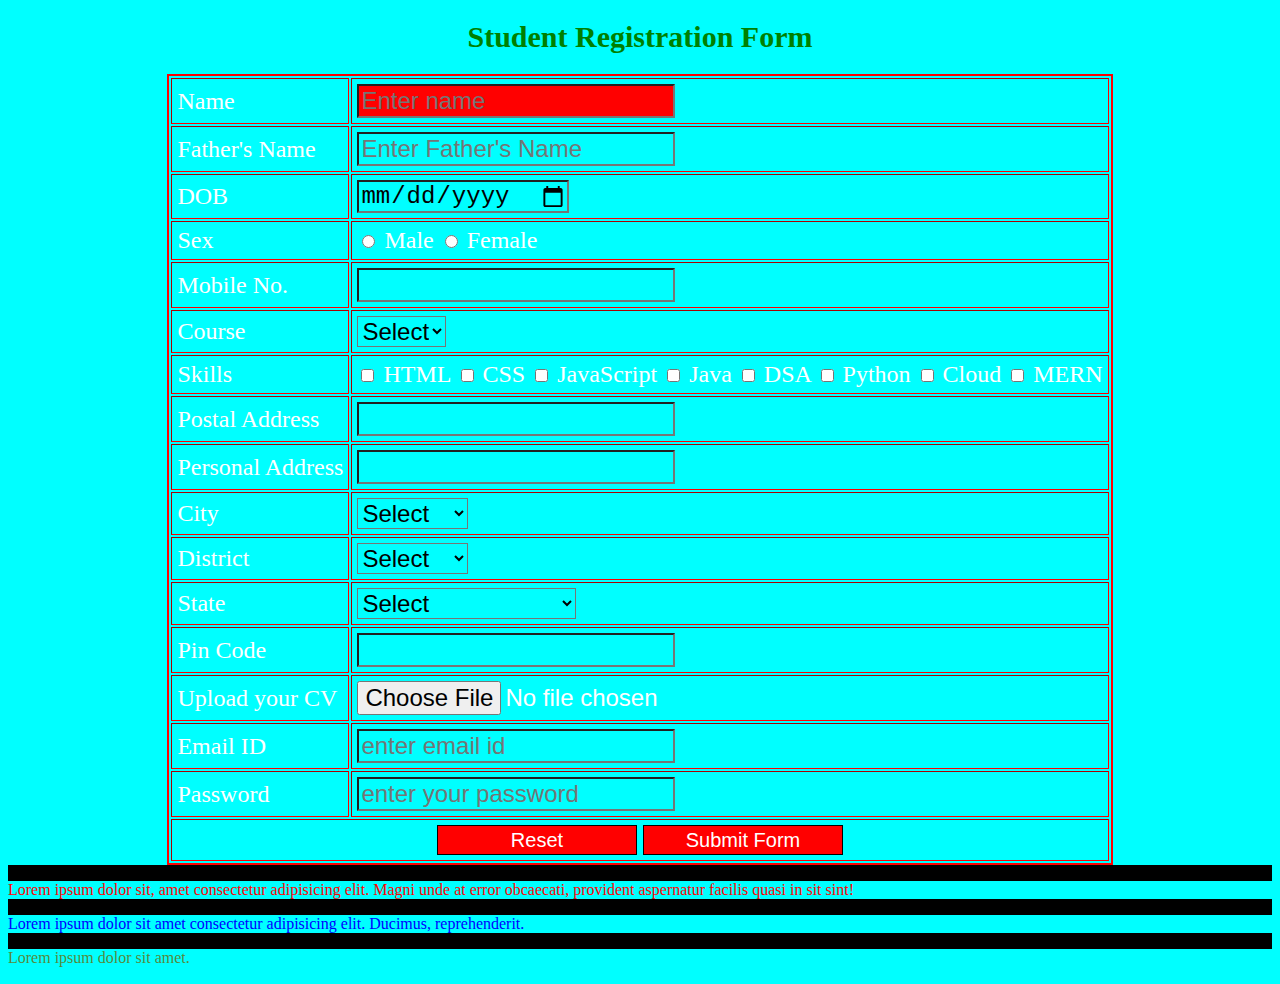
<file: Day2/index.html>
<!DOCTYPE html>
<html lang="en">
<head>
    <meta charset="UTF-8">
    <meta name="viewport" content="width=device-width, initial-scale=1.0">
    <title>Registration Form</title>
    <link rel="stylesheet" href="style.css">
    <style>
        *{
            background-color: aqua;
        }  
    </style>
</head>
<body>
    <form action="/submit" method="post"> 
    <h1 class="heading" style="color: green;">Student Registration Form</h1>
    <table class="table" border="1" cellpadding="10px">
        <tr>
            <td><label for="name">Name</label></td>
            <td><input type="text" id="name" placeholder="Enter name" required class="input"></td>
        </tr>
        <tr>
            <td><label for="Father's name">Father's Name</label></td>
            <td><input type="text" id="Father's name" placeholder="Enter Father's Name" required class="input"></td>
        </tr>
         <tr>
            <td><label for="dob">DOB</label></td>
            <td><input type="date" id="dob" class="input"></td>
        </tr>
        
        <tr>
            <td><label for="radio">Sex</label></td>
            <td><input type="radio" name="gender" id="male" value="male" class="input">
                <label for="male">Male</label>
                <input type="radio" name="gender" id="female" value="female" class="input">
                <label for="female">Female</label>
            </td>
        </tr>
         <tr>
            <td><label for="tel">Mobile No.</label></td>
            <td><input type="tel" id="tel" required class="input"></td>
        </tr>
         <tr>
            <td><label for="text">Course</label></td>
            <td>
                <select required class="input">
                <option value="select">Select</option>
                <option value="BTech">Btech</option>
                <option value="BCA">BCA</option>
                <option value="BBA">BBA</option>
            </select>
        </td>
        </tr>
        <tr>
            <td><label for="text">Skills</label></td>
            <td><input type="checkbox">
                <label for="checkbox" >HTML</label>
                <input type="checkbox">
                <label for="checkbox">CSS</label>
                <input type="checkbox">
                <label for="checkbox">JavaScript</label>
                <input type="checkbox">
                <label for="checkbox">Java</label>
                <input type="checkbox">
                <label for="checkbox">DSA</label>
                <input type="checkbox">
                <label for="checkbox">Python</label>
                <input type="checkbox">
                <label for="checkbox">Cloud</label>
                <input type="checkbox">
                <label for="checkbox">MERN</label>
            </td>
        </tr>
        <tr>
            <td><label for="add">Postal Address</label></td>
            <td><input type="text" id="add" class="input" required></td>
        </tr>
        <tr>
            <td><label for="address">Personal Address</label></td>
            <td><input type="text" id="address" class="input" required></td>
        </tr>
        <tr>
            <td><label for="text">City</label></td>
            <td>
                <select class="input">
                <option value="select">Select</option>
                <option value="Chhata">Chhata</option>
                <option value="Mathura">Mathura</option>
                <option value="Kosi">Kosi</option>
            </select></td>
        </tr>
        <tr>
            <td><label for="text">District</label></td>
            <td>
                <select class="input">
                <option value="select">Select</option>
                <option value="mathura">Mathura</option>
                <option value="agra">Agra</option>
                <option value="Palwal">Palwal</option>
            </select>
            </td>
        </tr>
        <tr>
            <td><label for="text">State</label></td>
            <td>
                <select class="input">
                <option value="select">Select</option>
                <option value="UP">Uttar Pradesh</option>
                <option value="HR">Haryana</option>
                <option value="HP">Himachal Pradesh</option>
            </select>
            </td>
        </tr>
        <tr>
            <td><label for="pincode">Pin Code</label></td>
            <td><input type="text" id="pincode" required class="input"></td>
        </tr>
        <tr>
        <td><label for="file">Upload your CV</label></td>
            <td><input type="file" id="file" class="input"></td>
        </tr>
        <tr>
            <td><label for="mail">Email ID</label></td>
            <td><input type="text" id="mail" placeholder="enter email id" class="input"></td>
        </tr>
        <tr>
            <td><label for="password">Password</label></td>
            <td><input type="password" id="password" placeholder="enter your password" class="input"></td>
        </tr>
        <tr>
            <td class="button" colspan="2">
                <button class="buttons">Reset</button>
                <button class="buttons">Submit Form</button>
            </td>
        </tr>
    </table>
    </form>
    <div>
        <p>Lorem ipsum dolor sit, amet consectetur adipisicing elit. 
            Magni unde at error obcaecati, provident aspernatur facilis
            quasi in sit sint!</p>
    </div>
    <p>Lorem ipsum dolor sit amet consectetur adipisicing elit. Ducimus, reprehenderit.</p>
    <p class="rgb">Lorem ipsum dolor sit amet.</p>
</body>
</html>
</file>
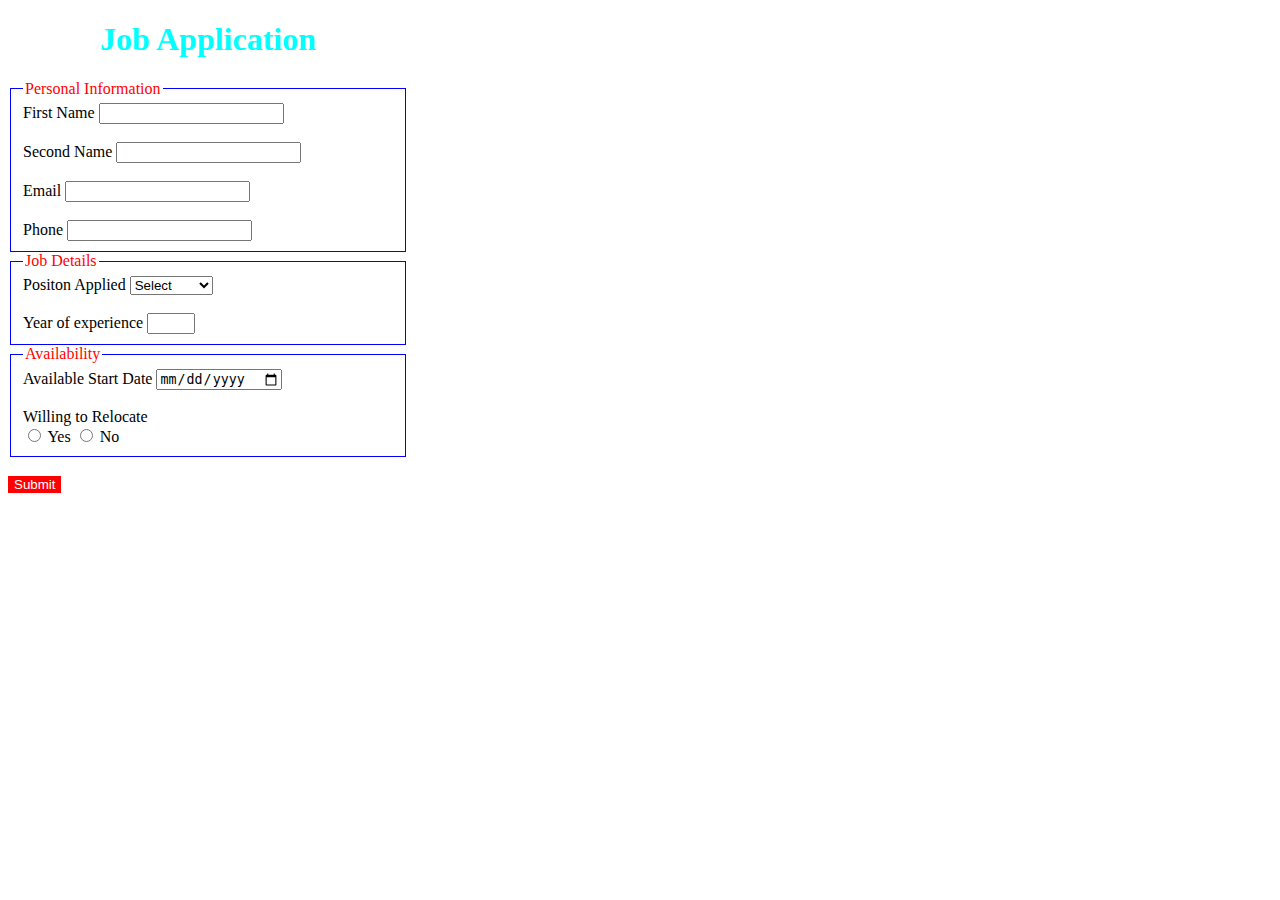
<file: Day3/index.html>
<!DOCTYPE html>
<html lang="en">
<head>
  <meta charset="UTF-8">
  <meta name="viewport" content="width=device-width, initial-scale=1.0">
  <link rel="stylesheet" href="style.css">
  <title>Job Application Form</title>
</head>
<body>
  <h1>Job Application</h1>
  <form action="">
  <fieldset class="field">
    <legend>Personal Information</legend>
    <label for="firstname">First Name</label>
    <input type="text" id="firstname"></br>
    </br>
    <label for="secondname">Second Name</label>
    <input type="text" id="secondname"></br>
    </br>
     <label for="email">Email</label>
    <input type="text" id="email"></br>
    </br>
     <label for="pfone">Phone</label>
    <input type="tel" id="phone"></br>
  </fieldset>
  <fieldset class="field">
    <legend>Job Details</legend>
    <label for="Positon">Positon Applied</label>
    <select name="Positon" id="positon">
      <option value="select">Select</option>
      <option value="hr">HR</option>
      <option value="Manager">Manager</option>
      <option value="Director">Director</option>
      <option value="Developer">Developer</option>
    </select>
    </br>
    </br>
    <label for="experience">Year of experience</label>
    <input type="number" min="1" max="5" step="1">
  </fieldset>
  <fieldset class="field">
    <legend>Availability</legend>
    <label for="date">Available Start Date</label>
    <input type="date" name="date" id="date"></br>
    </br>
    <label for="">Willing to Relocate</label></br>
    <input type="radio" name="available" id="yes" value="yes">
    <label for="yes">Yes</label>
                <input type="radio" name="available" id="no" value="no">
                <label for="no">No</label>
  </fieldset>
  </br>
  <button id="submit-button">Submit</button>
  
  </form>

</body>
</html>
</file>
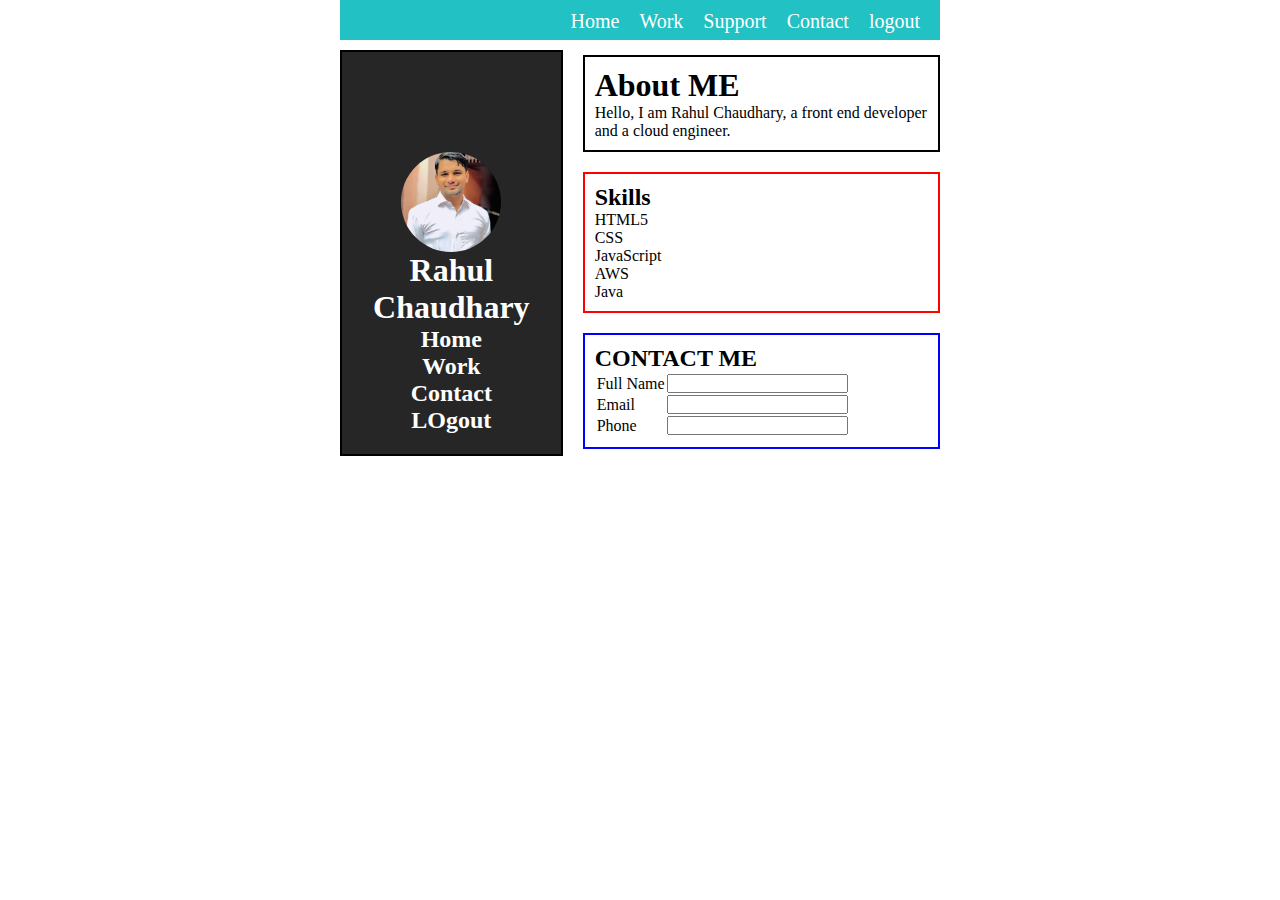
<file: Day4/index.html>
<!DOCTYPE html>
<html lang="en">
<head>
  <meta charset="UTF-8">
  <meta name="viewport" content="width=device-width, initial-scale=1.0">
  <title>Profile</title>
  <link rel="stylesheet" href="style.css">
</head>
<body>
  <div>
    <nav class="nav">
      <a href="#home">Home</a>
      <a href="#work">Work</a>
      <a href="#sipport">Support</a>
      <a href="#contact">Contact</a>
      <a href="#logout">logout</a>
    </nav>
    <div class="container">
      <div class="left">
        <img src="rahul.img.jpg" alt="Profile Image" id="profile-image">
        <h1>Rahul Chaudhary</h1>
        <h2>Home</h2>
        <h2>Work</h2>
        <h2>Contact</h2>
        <h2>LOgout</h2>
      </div>

      <div class="right-box">
          <div class="box1">
            <h1>About ME</h1>
            <p>Hello, I am Rahul Chaudhary, a front end developer and a cloud engineer.</p>
          </div>

          <div class="box2">
            <h2>Skills</h2>
            <ul>
              <li>HTML5</li>
              <li>CSS</li>
              <li>JavaScript</li>
              <li>AWS</li>
              <li>Java</li>
          </ul>
          </div>
          <div class="box3">
            <h2>CONTACT ME</h2>
            <table>
              <tr>
                <td><label for="">Full Name</label></td>
                <td><input type="text"></td>
              </tr>
              <tr>
                <td><label for="">Email</label></td>
                <td><input type="text"></td>
              </tr>
              <tr>
                <td><label for="">Phone</label></td>
                <td><input type="tel"></td>
              </tr>
            </table>
          </div>
      </div>
    </div>
  </div>
</body>
</html>
</file>
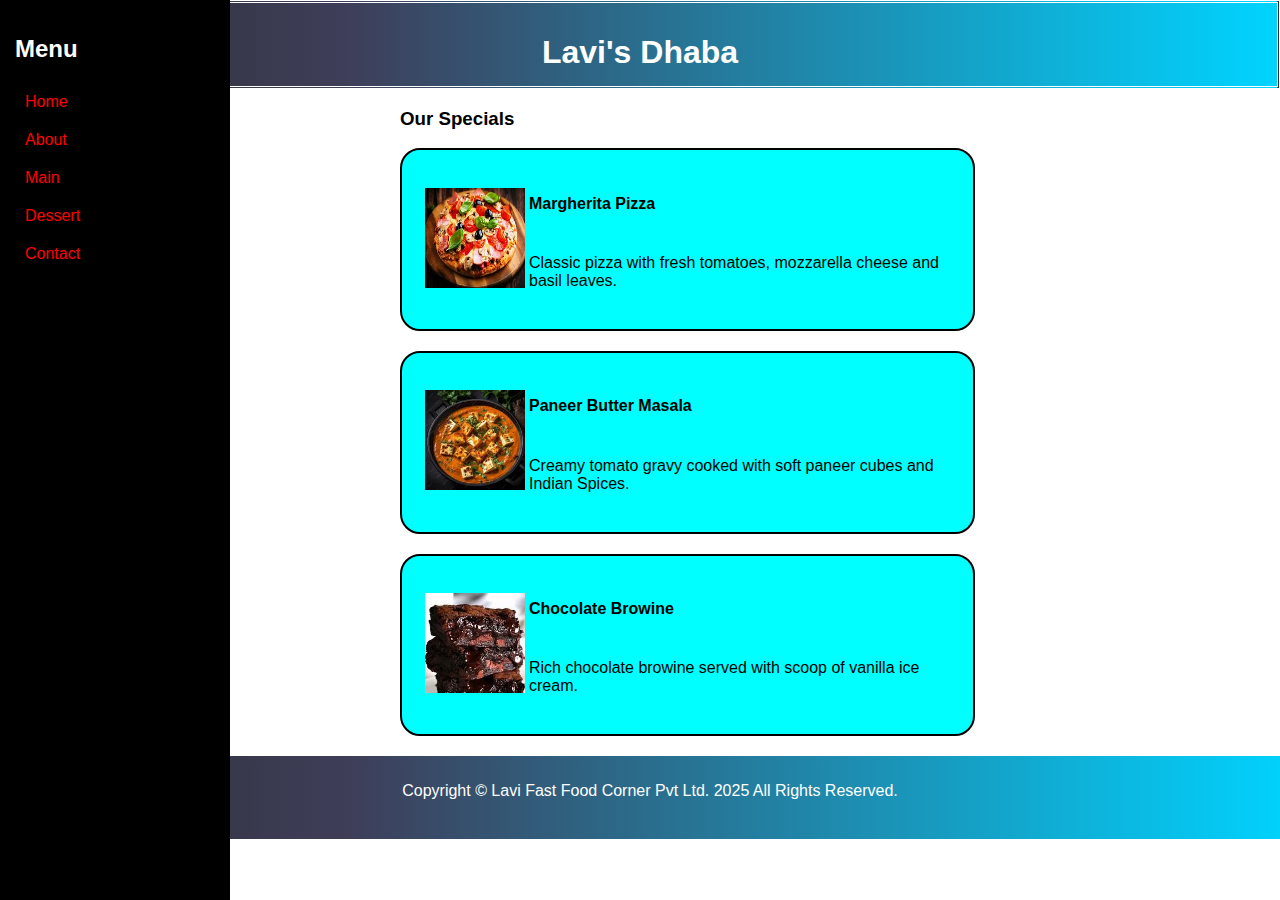
<file: Day5/index.html>
<!DOCTYPE html>
<html lang="en">
<head>
  <meta charset="UTF-8">
  <meta name="viewport" content="width=device-width, initial-scale=1.0">
  <title>Recipe Project</title>
  <link rel="stylesheet" href="style.css">
</head>
<body>
  <div class="container">
  <div class="header">
    <h1>Lavi's Dhaba</h1>
  </div>

      <div class="sidebar">
          <h2>Menu</h2>
          <a href="">Home</a>
          <a href="">About</a>
          <a href="">Main</a>
          <a href="">Dessert</a>
          <a href="">Contact</a>
      </div>

    <div class="right">
    <h3>Our Specials</h3>
    <div class="item">
      <table>
        <tr>
          <td rowspan="2"><img src="pizza.jpg" alt="pizza"></td>
          <td><h4>Margherita Pizza</h4></td>
        </tr>
        <tr>
          <td>
            <p>Classic pizza with fresh tomatoes, mozzarella cheese and basil leaves.</p>
          </td>
        </tr>
      </table>
    </div>

    <div class="item">
      <table>
        <tr>
          <td rowspan="2"><img src="butter.jpeg" alt="paneer butter"></td>
          <td><h4>Paneer Butter Masala</h4></td>
        </tr>
        <tr>
          <td>
            <p>Creamy tomato gravy cooked with soft paneer cubes and Indian Spices.</p>
          </td>
        </tr>
      </table>
    </div>

    <div class="item">
      <table>
        <tr>
          <td rowspan="2"><img src="chocolate.jpeg" alt="chocolate"></td>
          <td><h4>Chocolate Browine</h4></td>
        </tr>
        <tr>
          <td>
             <p>Rich chocolate browine served with scoop of vanilla ice cream.</p>
          </td>
        </tr>
      </table>
    </div>
    </div>
    <footer>
      <p> 
          Copyright &copy; Lavi Fast Food Corner Pvt Ltd. 2025 All Rights Reserved.
      </p>
    </footer>
    </div>
</body>
</html>
</file>
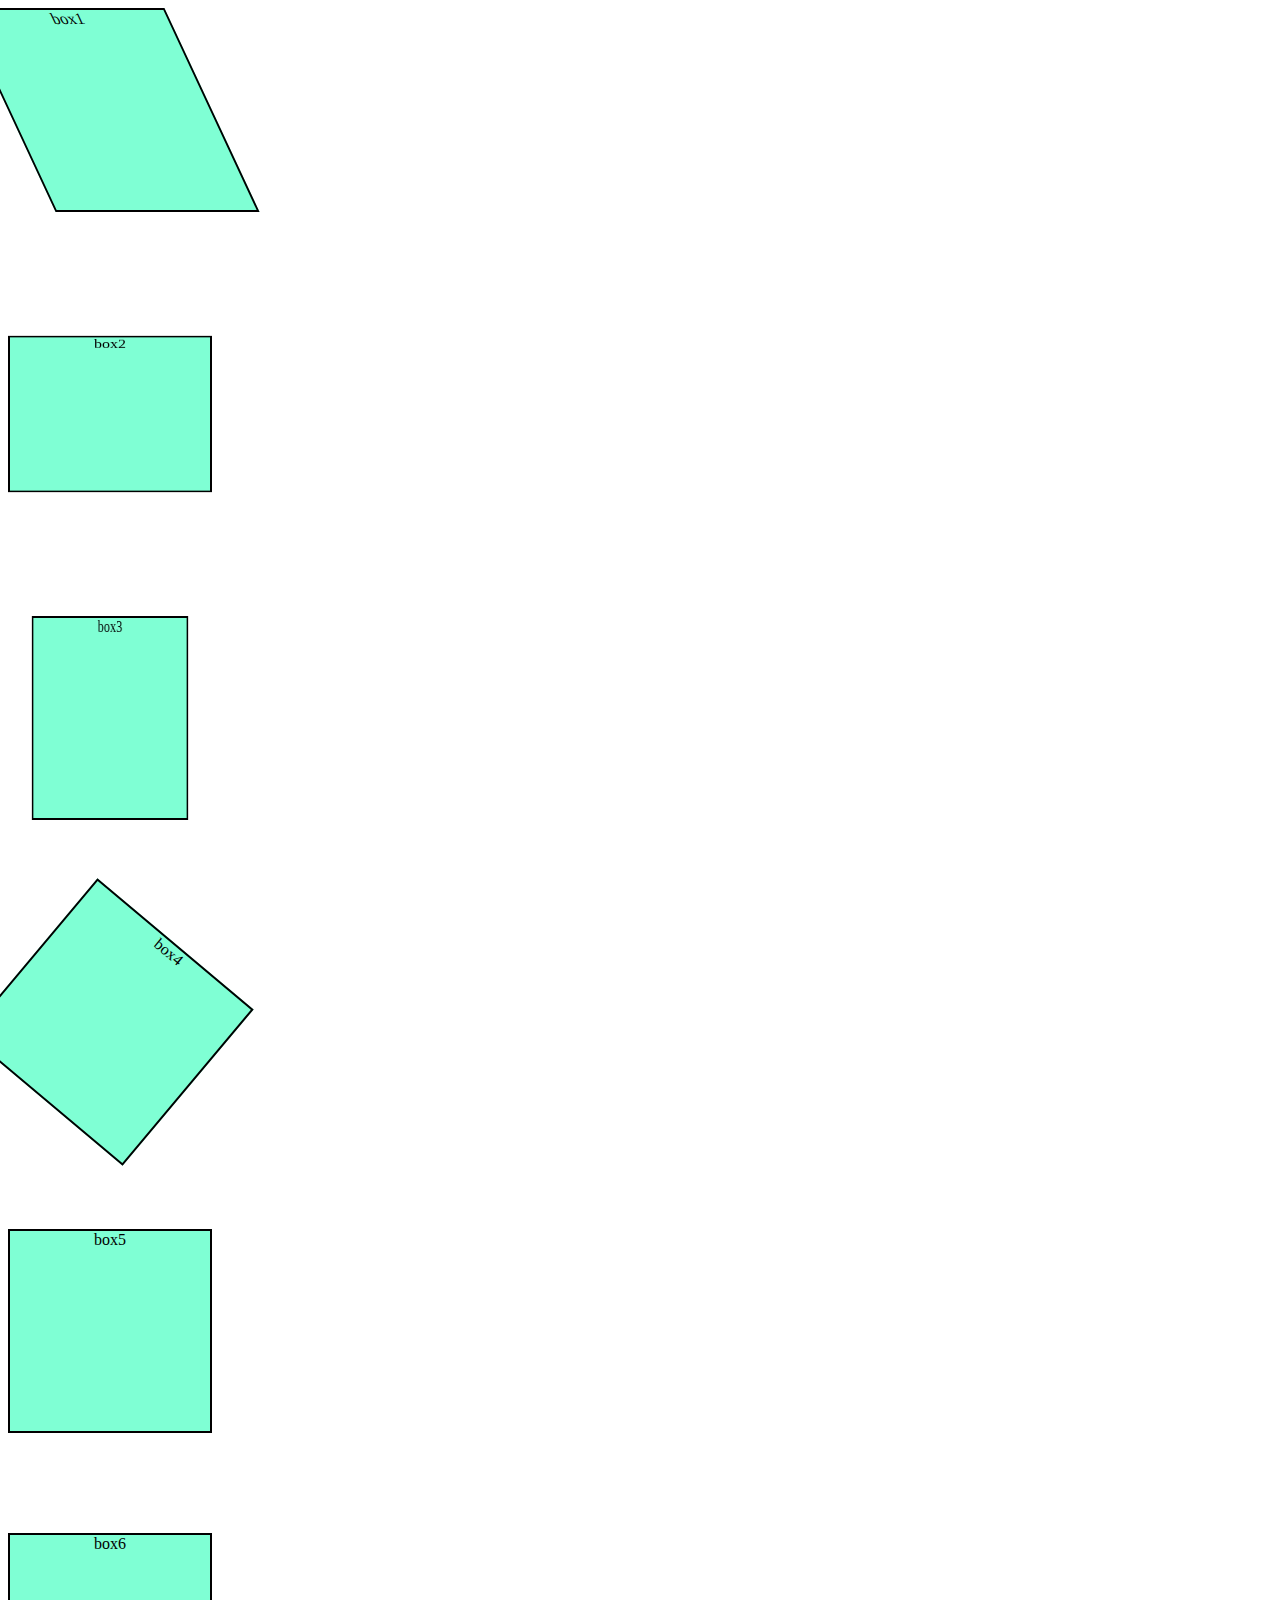
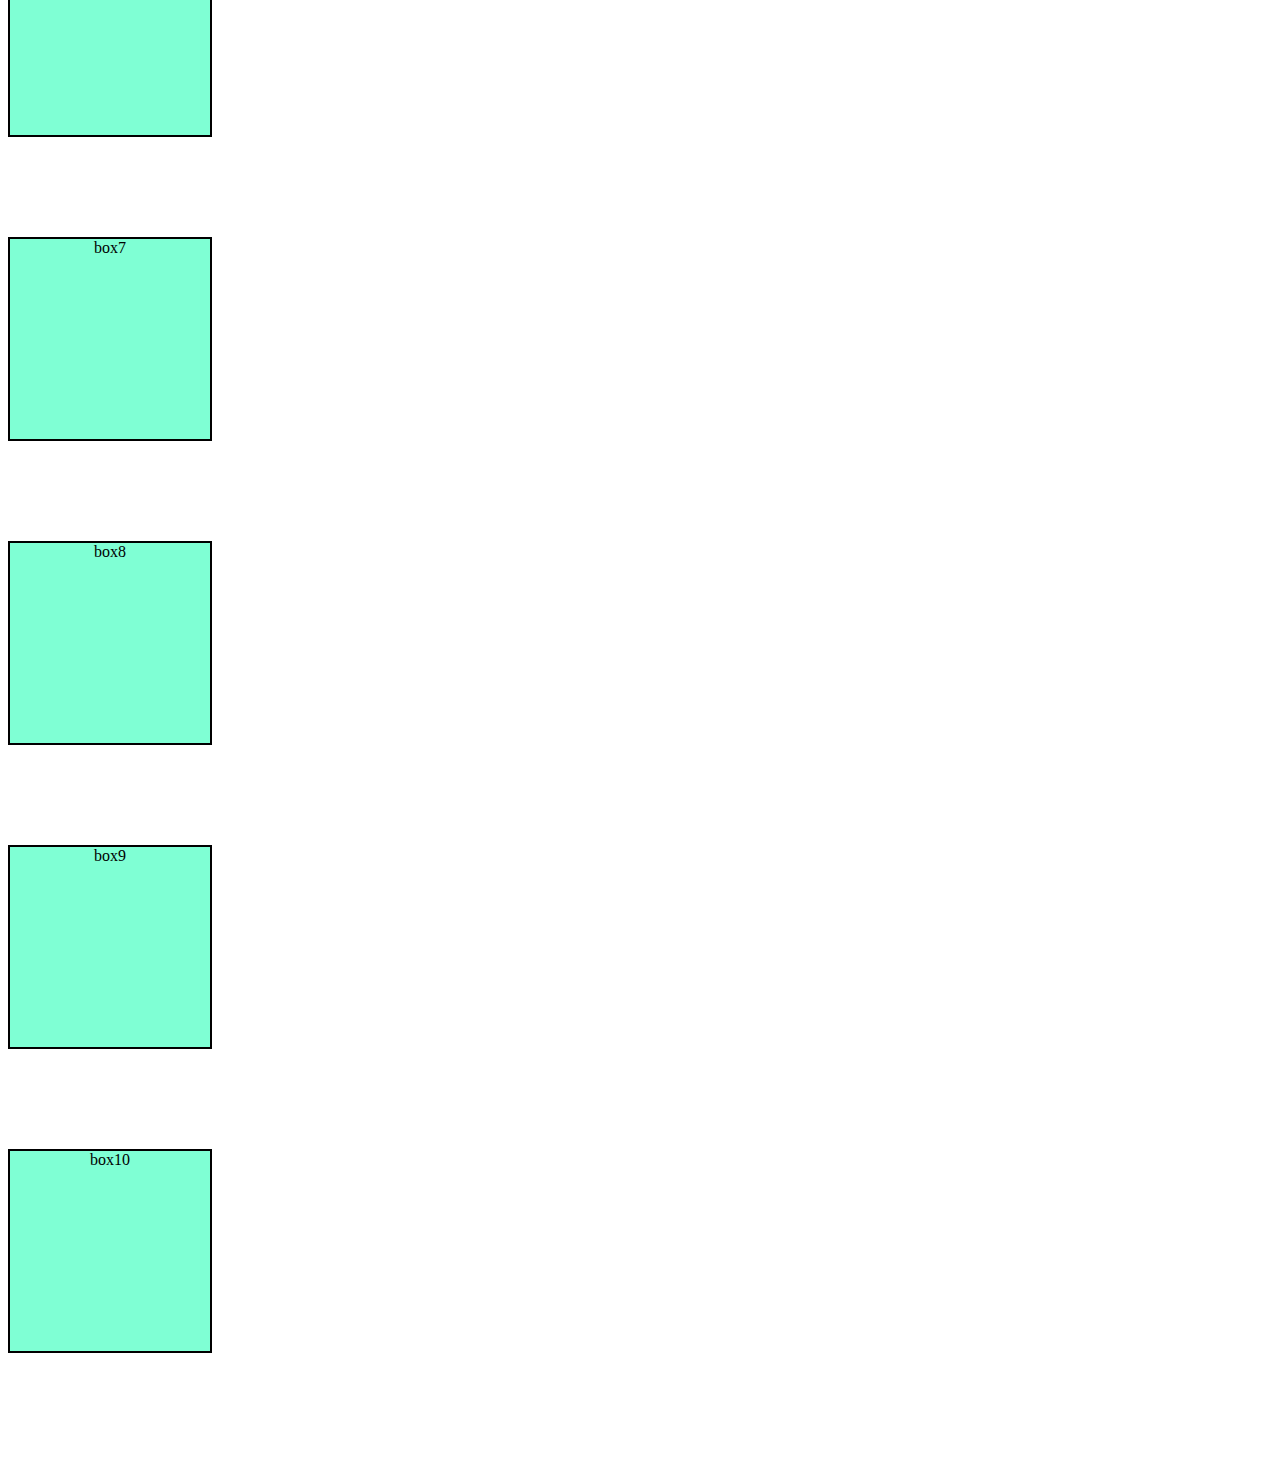
<file: Day8/index.html>
<!DOCTYPE html>
<html lang="en">
<head>
  <meta charset="UTF-8">
  <meta name="viewport" content="width=device-width, initial-scale=1.0">
  <title>Document</title>
  <link rel="stylesheet" href="style.css">
  
</head>
<body>
  <div class="box">
  <div class="box1">box1</div>
  <div class="box2">box2</div>
  <div class="box3">box3</div>
  <div class="box4">box4</div>
  <div class="box5">box5</div>
  <div class="box6">box6</div>
  <div class="box7">box7</div>
  <div class="box8">box8</div>
  <div class="box9">box9</div>
  <div class="box10">box10</div>
  </div>
</body>
</html>
</file>
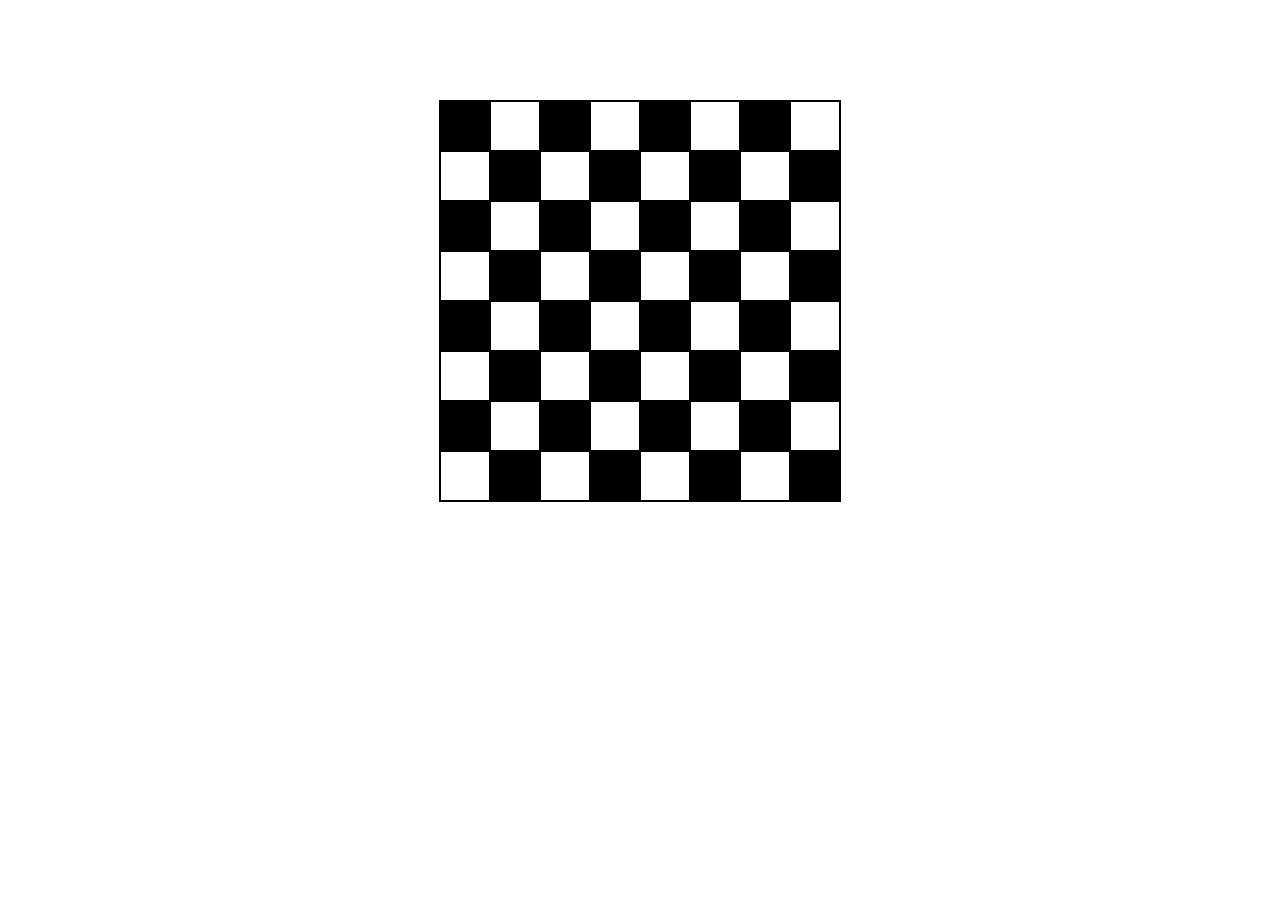
<file: Day4/chess.html>
<!DOCTYPE html>
<html lang="en">
<head>
  <meta charset="UTF-8">
  <meta name="viewport" content="width=device-width, initial-scale=1.0">
  <title>Chess Board</title>
  <style>
    *{
      padding: 0;
      margin: 0;
      box-sizing: border-box;
    }
    body{
      display: grid;
      place-items: center;
    }
    div{
      border: 1px solid;
    }
    .container{
      display: grid;
      grid-template-columns: repeat(8,1fr);
      text-align: center;
      margin:100px;
    }
    #black{
      background-color: black;
      height:50px;
      width:50px;
      border: 1px solid;
    }
  </style>
</head>
<body>
  <div class="container">
   <div id="black"></div>
   <div></div>
   <div id="black"></div>
   <div></div>
   <div id="black"></div>
   <div></div>
   <div id="black"></div>
   <div></div>
   <div></div>
   <div id="black"></div>
   <div></div>
   <div id="black"></div>
   <div></div>
   <div id="black"></div>
   <div></div>
   <div id="black"></div>
   <div id="black"></div>
   <div></div>
   <div id="black"></div>
   <div></div>
   <div id="black"></div>
   <div></div>
   <div id="black"></div>
   <div></div>
   <div></div>
   <div id="black"></div>
   <div></div>
   <div id="black"></div>
   <div></div>
   <div id="black"></div>
   <div></div>
   <div id="black"></div>
   <div id="black"></div>
   <div></div>
   <div id="black"></div>
   <div></div>
   <div id="black"></div>
   <div></div>
   <div id="black"></div>
   <div></div>
   <div></div>
   <div id="black"></div>
   <div></div>
   <div id="black"></div>
   <div></div>
   <div id="black"></div>
   <div></div>
   <div id="black"></div>
   <div id="black"></div>
   <div></div>
   <div id="black"></div>
   <div></div>
   <div id="black"></div>
   <div></div>
   <div id="black"></div>
   <div></div>
   <div></div>
   <div id="black"></div>
   <div></div>
   <div id="black"></div>
   <div></div>
   <div id="black"></div>
   <div></div>
   <div id="black"></div>
   

  </div>
</body>
</html>
</file>
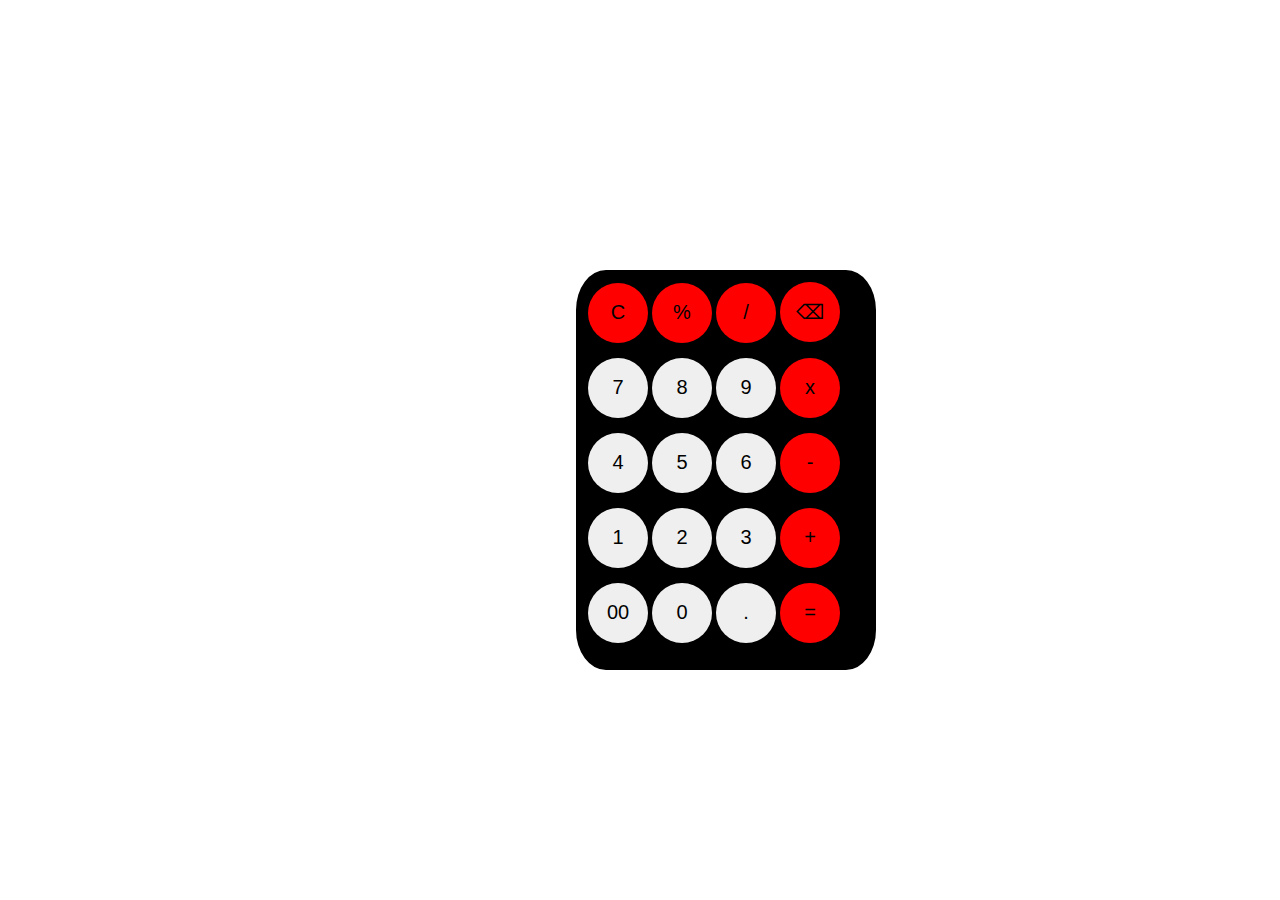
<file: Day6/calculator.html>
<!DOCTYPE html>
<html lang="en">
<head>
  <meta charset="UTF-8">
  <meta name="viewport" content="width=device-width, initial-scale=1.0">
  <title>Document</title>
  <link rel="stylesheet" href="calculator.css">
</head>
<body>
  <div class="container">
    <p>
      <button class="color">C</button>
      <button class="color">%</button>
      <button class="color">/</button>
      <button class="color">⌫</button>
    </p>
    <p>
      <button>7</button>
      <button>8</button>
      <button>9</button>
      <button class="color">x</button>
    </p>
    <p>
      <button>4</button>
      <button>5</button>
      <button>6</button>
      <button class="color">-</button>
    </p>
    <p>
      <button>1</button>
      <button>2</button>
      <button>3</button>
      <button class="color">+</button>
    </p>
    <p>
      <button>00</button>
      <button>0</button>
      <button>.</button>
      <button class="color">=</button>
    </p>
  </div>
</body>
</html>
</file>
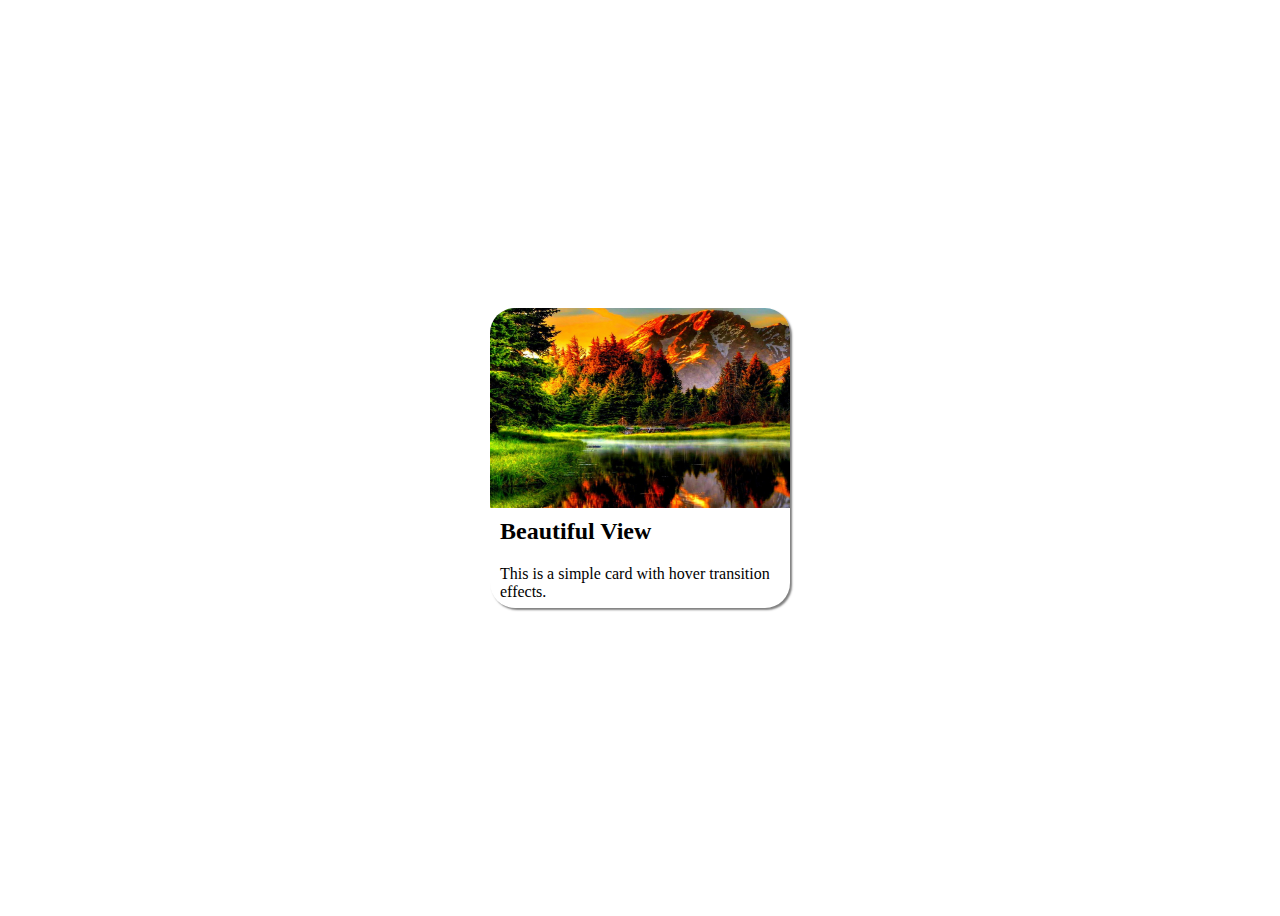
<file: Day8/task1.html>
<!DOCTYPE html>
<html lang="en">
<head>
  <meta charset="UTF-8">
  <meta name="viewport" content="width=device-width, initial-scale=1.0">
  <title>Document</title>
  <style>
    body{
      height: 100vh;
      display: flex;
      justify-content: center;
      align-items: center;
    }
    .box{
      height:300px;
      width:300px;
      border-radius: 25px;
      display: flex;
      flex-direction: column;
      box-shadow: 2px 2px 2px rgba(0, 0, 0, 0.5);
      transition: linear 3s;
    }
    .box:hover{
      transform: scale(0.9);
    }
    img{
      height:200px;
      width:300px;
      border-top-left-radius: 25px;
      border-top-right-radius: 25px;
      transition: linear 2s;
    }
    img:hover{
      transform: scale(1.1);
    }
    h2,p{
      padding: 10px;
      margin:0;
    }
  </style>
</head>
<body>
  <div class="box">
    <img src="nature.jpg" alt="nature">
    <h2>Beautiful View</h2>
    <p>This is a simple card with hover transition effects.</p>
  </div>
</body>
</html>
</file>
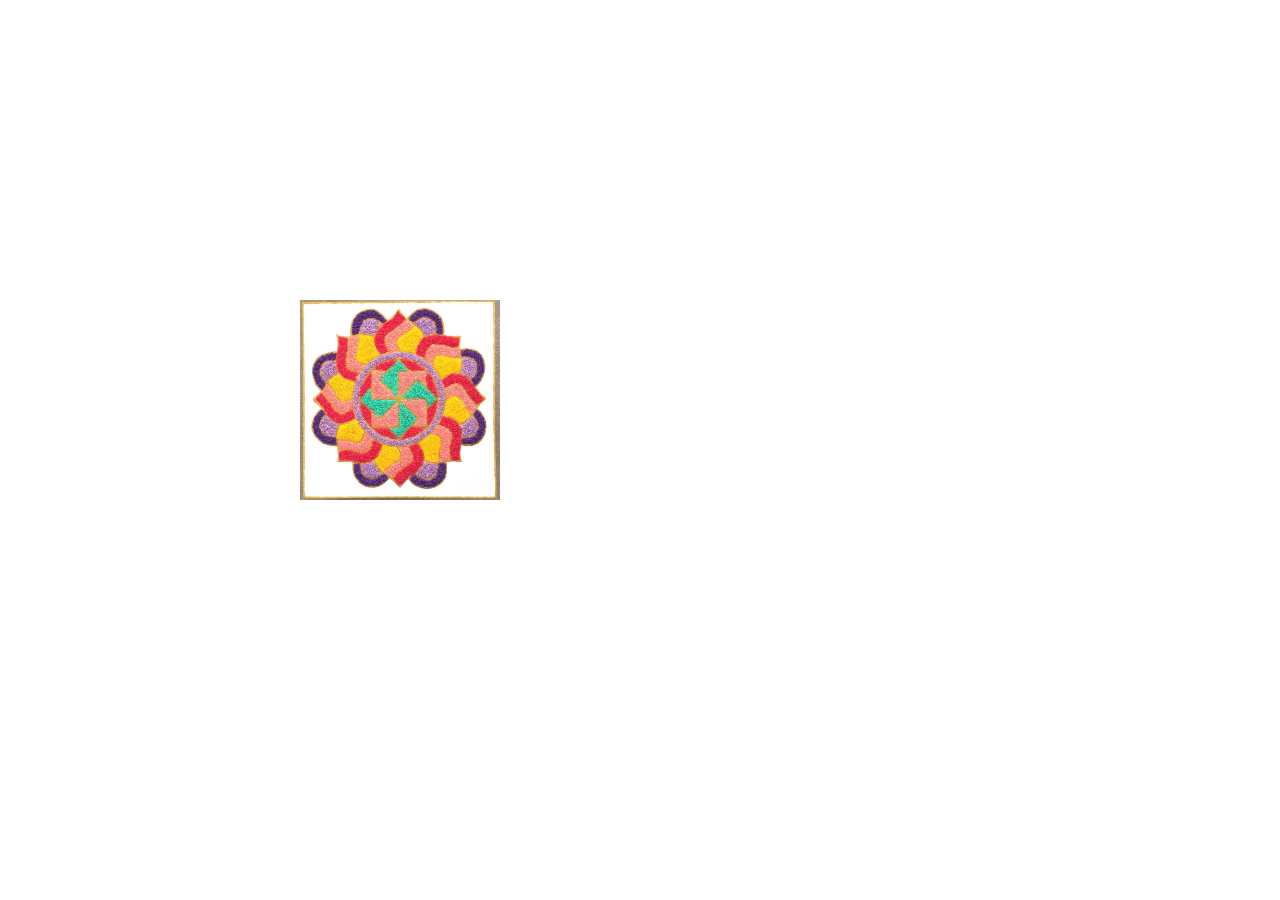
<file: Day8/task2.html>
<!DOCTYPE html>
<html lang="en">
<head>
  <meta charset="UTF-8">
  <meta name="viewport" content="width=device-width, initial-scale=1.0">
  <title>Animation</title>
  <style>
.image {
  height: 200px;
  width: 200px;
  margin: auto;
  position: fixed;
  top: 300px;
  left: 300px;
  animation-name: rotate;
  animation-duration: 2s;
  animation-delay: 2s;
  animation-iteration-count: infinite;
  animation-timing-function: linear;
  animation-direction: normal;
}
@keyframes rotate {
  from {
    transform: rotate(0deg)
  }
  to {
    transform:rotate(360deg)
  }
}
  </style>
</head>
<body>
  <div class="box">
    <img src="rangoli.jpg" alt="rangoli" class="image">
  </div>
</body>
</html>
</file>
<file: Day2/style.css>
/* element selector */
body{
    background-color: black;
    color: white;
}
td{
    padding:5px;
}


/*class selector*/
.heading{
    font-size:30px;
    text-align: center;
    color: blue;
}
.table{
    border: 2px solid red;
    font-size:1.5rem;
    align-content: center;
    margin: auto;
}

.input{
    font-size: 1.5rem;
}
.buttons{
    font-size: 1.25rem;
    border: none;
    background-color: red;
    color: white;
    border: 1px solid black;
    width:200px;
    height:30px;
}
.button{
    text-align: center;
    vertical-align: middle;
}
/*pseudo attributes */
.buttons:hover{
    background-color: blue;
}

/*id selector*/  
#name{
    background-color: red;
    color: white;
}
/* descendent selector */
div{p{color: red;}}
p{color: blue;}
.rgb{
    color:rgba(97, 121, 24, 0.884)
}
</file>
<file: Day3/style.css>
body{
  max-width:400px;
}
h1{
  color: aqua;
  text-align: center;
}
legend{
  color: red;
}
.field{
  border: 1px solid blue;
}
#submit-button{
  border: none;
  background-color: red;
  color: white;
}
#submit-button:hover{
  background-color: blue;
}
</file>
<file: Day4/style.css>
*{
  padding: 0;
  margin: 0;box-sizing: border-box;
}
body{
  width:600px;
  margin: auto;
  height: 100%;
}
.nav{
  display: flex;
  background-color:#22C1C3;
  height:40px;
  justify-content: flex-end;
  padding: 10px;
  padding-right:20px;
  column-gap: 20px;
  font-size: 1.25rem;
}
.nav a{
  color: white;
  text-decoration: none;
}
a:hover{
  text-decoration: underline;
  color: red;
}
a:visited{
  color: orange;
}
.container{
  display: flex;
  gap:20px;
  padding-top:10px;
}

.left{
  display: flex;
  flex-direction:column;
  border: 2px solid black;
  align-items: center;
  text-align: center;
  padding: 20px;
  padding-top: 100px;
  column-gap:5px;
  background-color: rgba(23, 23, 23, 0.936);
  color: white;
}
#profile-image{
  height: 100px;
  width: 100px;
  border-radius:100%;
}
.right{
  display: flex;
  flex-direction: column; 
  gap:20px; 
  height: 100%;
}
.box1{
  display: flex;
  flex-direction: column;
  border: 2px solid black;
  text-align: left;
  margin-top:5px;
  margin-bottom: 20px;
  padding:10px;
}
.box2{
  border: 2px solid red;
  padding:10px;
  margin-bottom: 20px;
}
li{
  list-style-type:none;
}
.box3{
  border: 2px solid blue;
  padding: 10px;
}
</file>
<file: Day5/style.css>
body{
  margin:0;
  font-family: Arial, Helvetica, sans-serif;
  padding:0;
  box-sizing: border-box;
  overflow-x: hidden;
}
.header{
  color: white;
  text-align: center;
  padding:10px;
  border-style: double;
  height:7vh;
  background: #2d2d33;
  background: linear-gradient(90deg, rgba(45, 45, 51, 1) 0%, rgba(62, 62, 89, 1) 27%, rgba(0, 212, 255, 1) 100%);
}
.sidebar{
  display: block;
  width: 200px;
  background:black;
  color: white;
  height: 100vh;
  padding: 15px;
  position: fixed;
  top:0;
  left:0;

}
.sidebar a{
  display: flex;
  text-decoration: none;
  color: white;
  padding:10px;
}
.sidebar a:hover{
  background:#575757;
  text-decoration: underline;
}
.sidebar a:visited{
  color: red;
}
.right{
  margin-left:400px;
  display: inline-block;
}
.item{
  height: 100%;
  width:80%;
  border: 2px solid black;
  border-radius: 20px;
  background-color: aqua;
  padding: 20px;
  margin-bottom: 20px;
}
footer{
  color: white;
  text-align: center;
  padding:10px;
  width: 100%;
  border-style:none;
  height:7vh;
  background: #2d2d33;
  background: linear-gradient(90deg, rgba(45, 45, 51, 1) 0%, rgba(62, 62, 89, 1) 27%, rgba(0, 212, 255, 1) 100%);
}
img{
  height: 100px;
  width: 100px;
}
</file>
<file: Day8/style.css>
.box{
  display: flex;
  flex-direction: column;
}
.box1{
  border: 2px solid black;
  background-color: aquamarine;
  width: 200px;
  height: 200px;
  margin-bottom:100px;
  text-align: center;
  transform: translate(100px,100px);
  transform: rotate(60deg);
  transform: skewX(25deg);
}
.box2{
  border: 2px solid black;
  background-color: aquamarine;
  width: 200px;
  height: 200px;
  margin-bottom:100px;
  text-align: center;
  transform: rotateX(40deg);
}
.box3{
  border: 2px solid black;
  background-color: aquamarine;
  width: 200px;
  height: 200px;
  margin-bottom:100px;
  text-align: center;
  transform: rotateY(40deg);
}
.box4{
  border: 2px solid black;
  background-color: aquamarine;
  width: 200px;
  height: 200px;
  margin-bottom:105px;
  text-align: center;
  transform: rotateZ(40deg);
}
.box5{
  border: 2px solid black;
  background-color: aquamarine;
  width: 200px;
  height: 200px;
  margin-bottom:100px;
  text-align: center;
  transition: width 5s ease;
}
.box5:hover{
  width: 500px;
}
.box6{
  border: 2px solid black;
  background-color: aquamarine;
  width: 200px;
  height: 200px;
  margin-bottom:100px;
  text-align: center;
}
.box6:hover{
  transition-timing-function: linear;
}
.box7{
  border: 2px solid black;
  background-color: aquamarine;
  width: 200px;
  height: 200px;
  margin-bottom:100px;
  text-align: center;
 transition-timing-function:ease-in;
}
.box8{
  border: 2px solid black;
  background-color: aquamarine;
  width: 200px;
  height: 200px;
  margin-bottom:100px;
  text-align: center;
  transition-timing-function: ease-out;
}
.box9{
  border: 2px solid black;
  background-color: aquamarine;
  width: 200px;
  height: 200px;
  margin-bottom:100px;
  text-align: center;
  transition-timing-function: ease-in-out;
}
.box10{
  border: 2px solid black;
  background-color: aquamarine;
  width: 200px;
  height: 200px;
  margin-bottom:100px;
  text-align: center;
  transition: width 2s, height 2s, transform 2s;
}
.box10:hover{
  width:250px;
  height: 250px;
  transform: rotate(360deg);
}
</file>
<file: Day6/calculator.css>
*{
  padding: 0;
  margin: 0;
  box-sizing: border-box;
}
body{
  height: 100vh;
  width: 100vw;
}
.container{
  height:400px;
  width:300px;
  border: 2px solid black;
  border-radius: 10%;
  position:relative;
  top:30%;
  left:45%;
  background-color: black;
}
p{
  margin:5px;
  padding:5px;
}
button{
  border: none;
  border-radius: 50%;
  height:60px;
  width:60px;
  font-size: 20px;
  text-align: center;    
}
.color{
  background-color: red;
}
</file>
